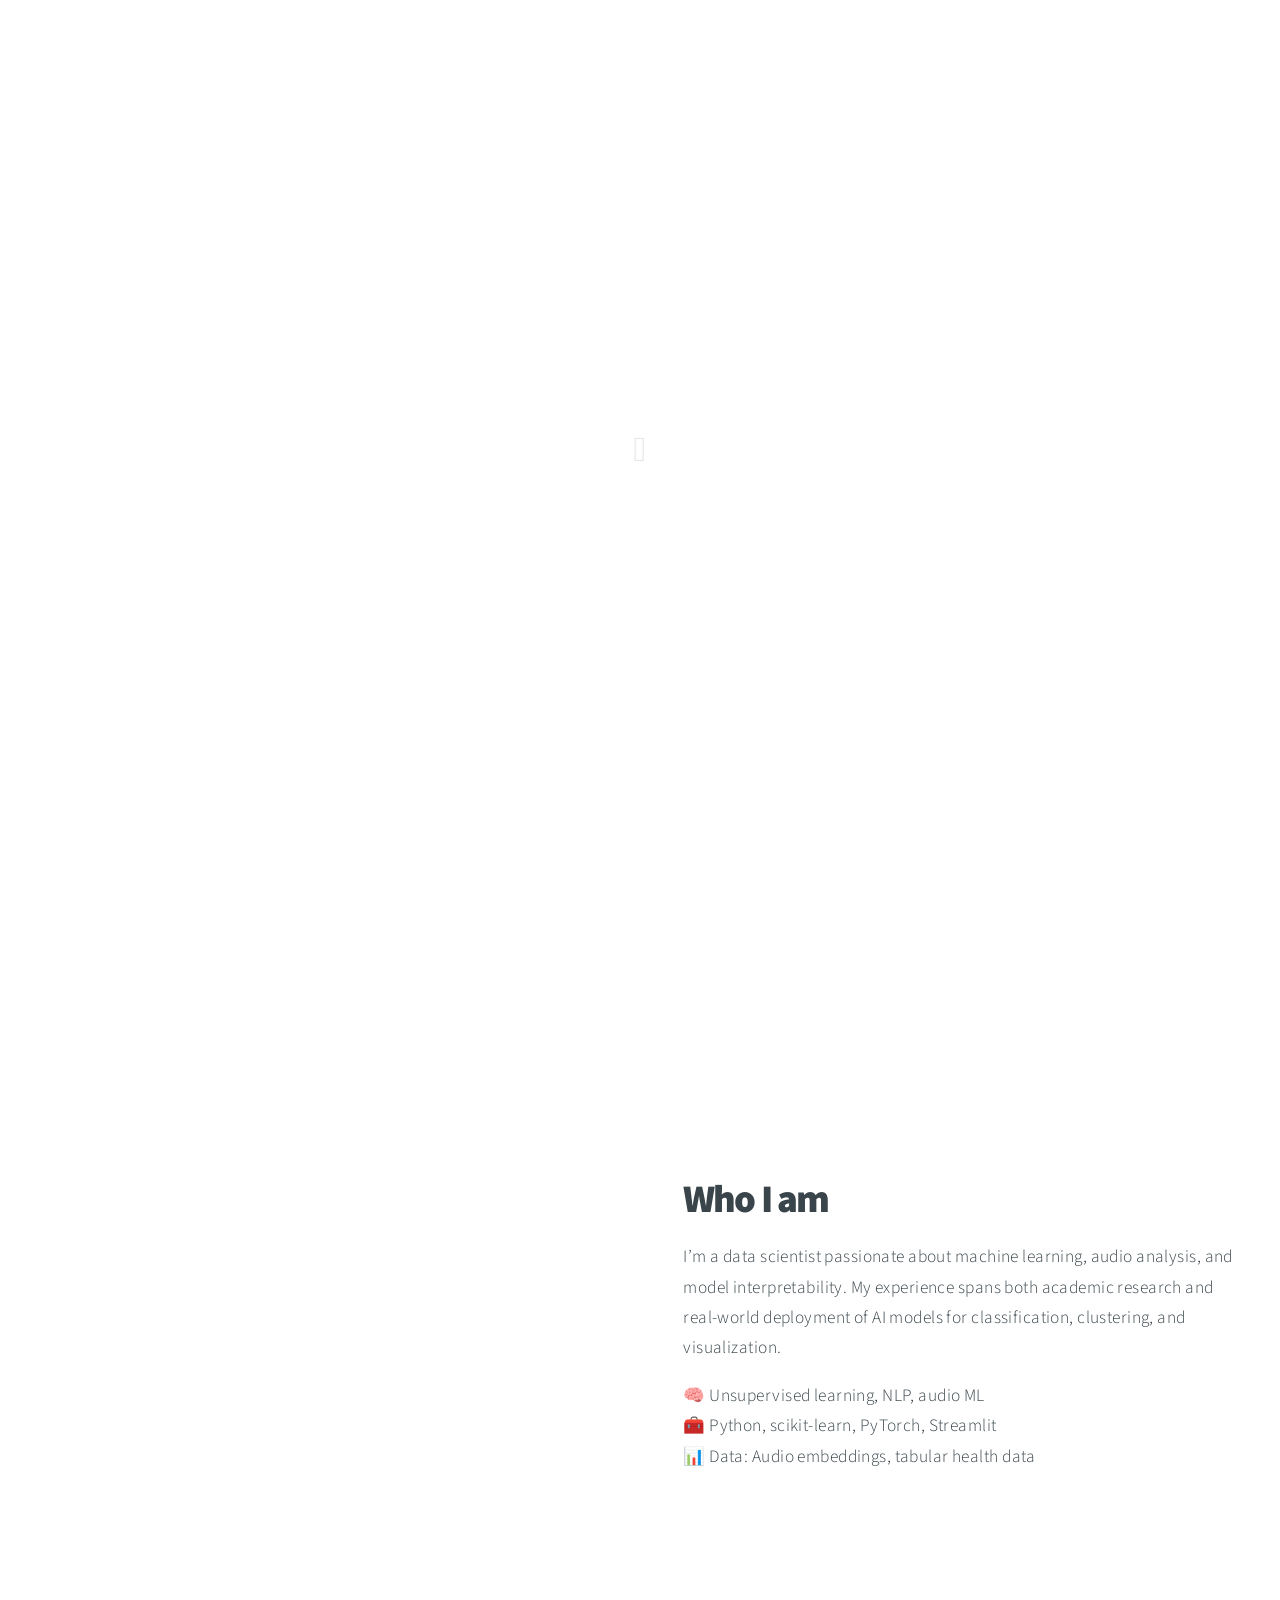
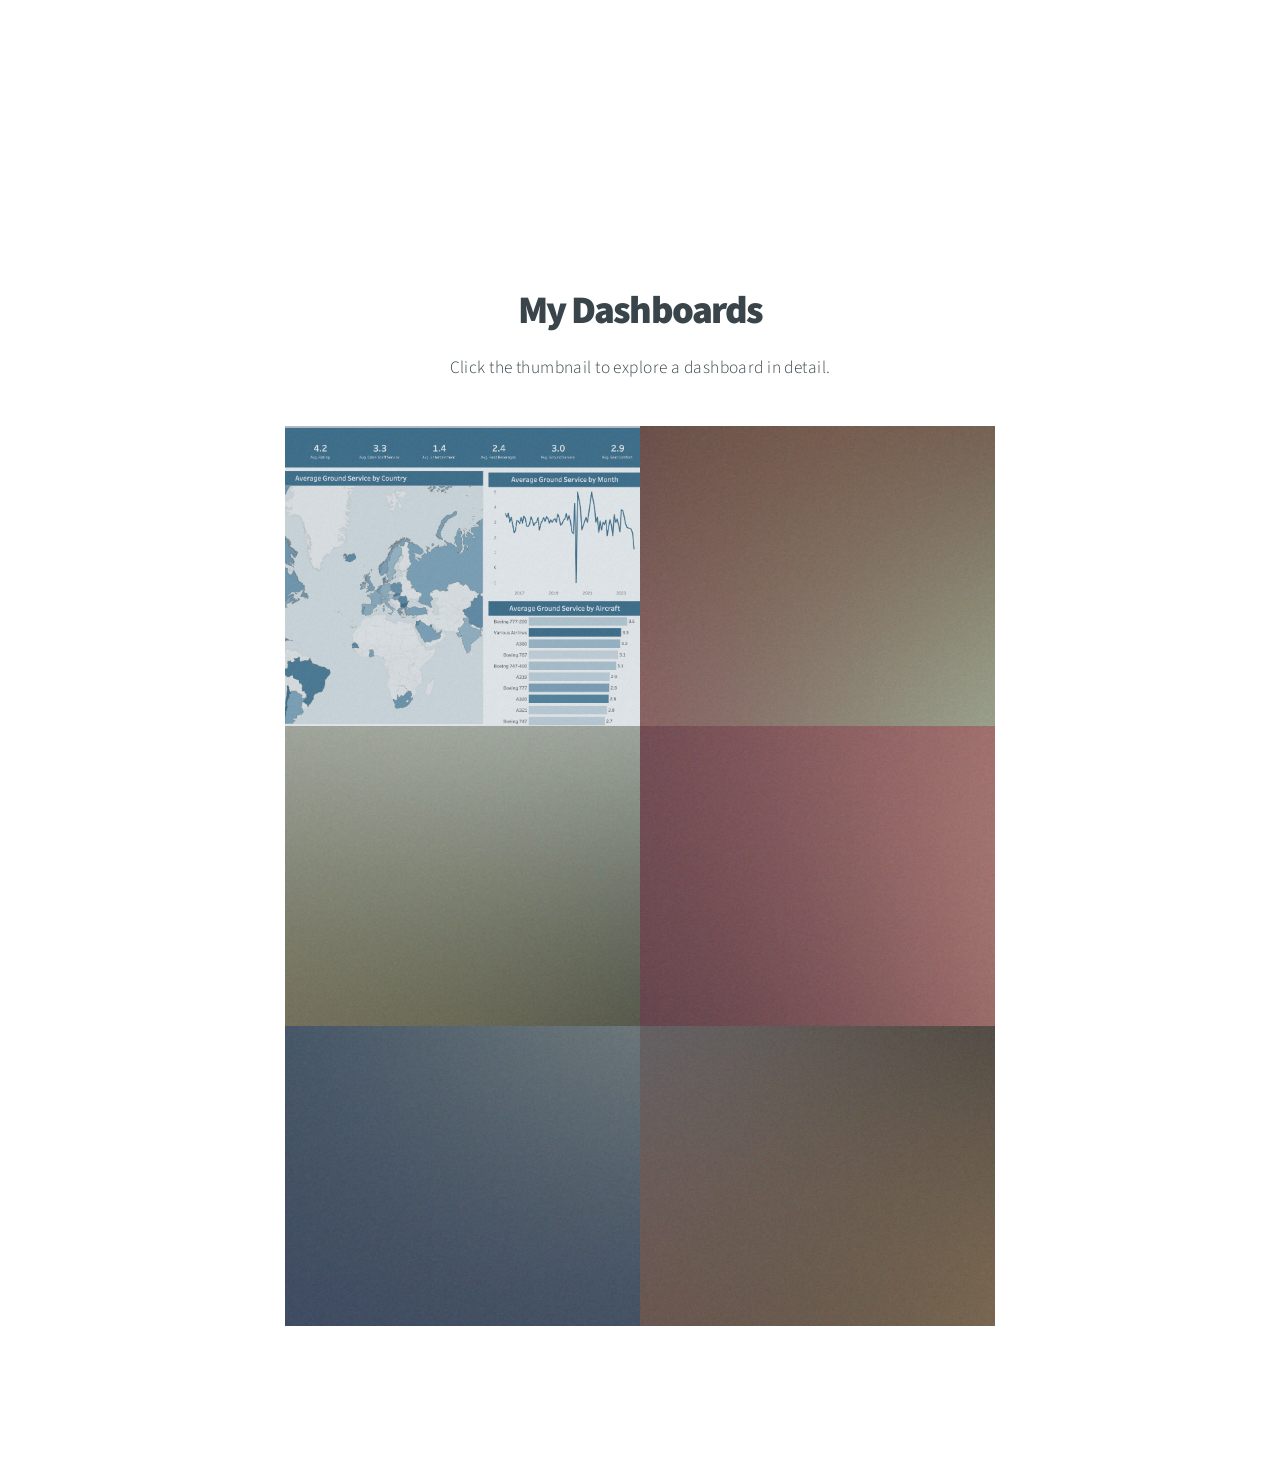
<file: index_bad.html>
<!DOCTYPE HTML>
<html>
<head>
  <title>Anastasia Kurakova Portfolio</title>
  <meta charset="utf-8" />
  <meta name="viewport" content="width=device-width, initial-scale=1" />
  <link rel="stylesheet" href="assets/css/main.css" />
  <script src="https://public.tableau.com/javascripts/api/tableau-2.min.js"></script>
</head>
<body class="is-preload">

  <!-- Header -->
  <header id="header">
    <h1>Portfolio of Anastasia Kurakova</h1>
    <nav>
      <ul>
        <li><a href="#intro">Intro</a></li>
        <li><a href="#two">Who I Am</a></li>
        <li><a href="#work">My Work</a></li>
        <li><a href="#dashboards">My Dashboards</a></li>
        <li><a href="#resume">My Resume</a></li>
        <li><a href="#contact">Contact</a></li>
      </ul>
    </nav>
  </header>

  <!-- Intro -->
  <section id="intro" class="main style1 dark fullscreen">
    <div class="content">
      <header><h2>Hey.</h2></header>
      <p>Welcome to <strong>Big Picture</strong>, a responsive site template designed by <a href="https://html5up.net">HTML5 UP</a>.</p>
    </div>
  </section>

  <!-- Who I Am -->
  <section id="two" class="main style2 right dark fullscreen">
    <div class="content box style2">
      <header><h2>Who I am</h2></header>
      <p>I’m a data scientist passionate about machine learning, audio analysis, and model interpretability. My experience spans both academic research and real-world deployment of AI models for classification, clustering, and visualization.</p>
      <p>🧠 Unsupervised learning, NLP, audio ML<br>🧰 Python, scikit-learn, PyTorch, Streamlit<br>📊 Data: Audio embeddings, tabular health data</p>
    </div>
    <a href="#work" class="button style2 down anchored">Next</a>
  </section>

  <!-- Work Section (untouched) -->
  <!-- [original content remains unchanged] -->

  <!-- Dashboards Section -->
  <section id="dashboards" class="main style3 primary">
    <div class="content box">
      <header>
        <h2>My Dashboards</h2>
        <p>Click the thumbnail to explore a dashboard in detail.</p>
      </header>
      <div class="gallery">
        <!-- ✅ First dashboard with working modal -->
        <article class="from-left">
          <div class="image fit"
               data-modal-trigger
               data-tableau-url="https://public.tableau.com/views/BritishAirwaysReview_17196163462630/Dashboard1"
               data-description="British Airways dashboard with satisfaction, delays, and metrics."
               data-link="https://public.tableau.com/views/BritishAirwaysReview_17196163462630/Dashboard1">
            <img src="images/thumbs/airlines.png" alt="British Airways Dashboard" />
          </div>
        </article>

        <!-- Other dashboards remain unchanged -->
        <article class="from-right">
          <a href="images/fulls/02.jpg" class="image fit"><img src="images/thumbs/02.jpg" title="Airchitecture II" alt="" /></a>
        </article>
        <article class="from-left">
          <a href="images/fulls/03.jpg" class="image fit"><img src="images/thumbs/03.jpg" title="Air Lounge" alt="" /></a>
        </article>
        <article class="from-right">
          <a href="images/fulls/04.jpg" class="image fit"><img src="images/thumbs/04.jpg" title="Carry on" alt="" /></a>
        </article>
        <article class="from-left">
          <a href="images/fulls/05.jpg" class="image fit"><img src="images/thumbs/05.jpg" title="The sparkling shell" alt="" /></a>
        </article>
        <article class="from-right">
          <a href="images/fulls/06.jpg" class="image fit"><img src="images/thumbs/06.jpg" title="Bent IX" alt="" /></a>
        </article>
      </div>
    </div>
  </section>

  <!-- Modal for Tableau -->
  <div id="dashboardModal" class="custom-modal">
    <div class="modal-content">
      <span class="close-button">&times;</span>
      <div id="modal-embed">
        <div id="modal-tableau-container" style="width: 100%; height: 600px;"></div>
      </div>
      <img id="modal-image" style="display: none; max-width: 100%; border-radius: 6px;" />
      <p id="modal-description"></p>
      <a id="modal-link" class="button" href="#" target="_blank">Open in Tableau</a>
    </div>
  </div>

  <!-- Resume, Contact, Footer remain unchanged -->

  <!-- Scripts -->
  <script src="assets/js/jquery.min.js"></script>
  <script src="https://public.tableau.com/javascripts/api/tableau-2.min.js"></script>
  <script>
    document.addEventListener("DOMContentLoaded", function () {
      const triggers = document.querySelectorAll("[data-modal-trigger]");
      const modal = document.getElementById("dashboardModal");
      const embedContainer = document.getElementById("modal-tableau-container");
      const modalImage = document.getElementById("modal-image");
      const modalDescription = document.getElementById("modal-description");
      const modalLink = document.getElementById("modal-link");
      const closeButton = document.querySelector(".close-button");

      let tableauViz = null;

      triggers.forEach(trigger => {
        trigger.addEventListener("click", () => {
          const tableauUrl = trigger.getAttribute("data-tableau-url");
          const imageUrl = trigger.getAttribute("data-image");
          const description = trigger.getAttribute("data-description");
          const link = trigger.getAttribute("data-link");

          embedContainer.innerHTML = "";
          modalImage.style.display = "none";
          modalImage.src = "";

          if (tableauUrl) {
            const options = {
              hideTabs: true,
              hideToolbar: false,
              width: "100%",
              height: "600px"
            };
            tableauViz = new tableau.Viz(embedContainer, tableauUrl, options);
          } else if (imageUrl) {
            modalImage.src = imageUrl;
            modalImage.style.display = "block";
          }

          modalDescription.textContent = description;
          modalLink.href = link;
          modal.style.display = "block";
        });
      });

      closeButton.addEventListener("click", () => {
        modal.style.display = "none";
        embedContainer.innerHTML = "";
        modalImage.src = "";
        modalImage.style.display = "none";
      });

      window.addEventListener("click", (e) => {
        if (e.target === modal) {
          modal.style.display = "none";
          embedContainer.innerHTML = "";
          modalImage.src = "";
          modalImage.style.display = "none";
        }
      });
    });
  </script>

  <style>
    .custom-modal {
      display: none;
      position: fixed;
      z-index: 10010;
      left: 0;
      top: 0;
      width: 100%;
      height: 100%;
      background-color: rgba(0, 0, 0, 0.85);
      overflow: auto;
    }
    .modal-content {
      background: #fff;
      margin: 5% auto;
      padding: 2rem;
      max-width: 1000px;
      border-radius: 8px;
      text-align: center;
      position: relative;
    }
    .close-button {
      position: absolute;
      right: 20px;
      top: 10px;
      font-size: 2rem;
      cursor: pointer;
      color: #333;
    }
  </style>

</body>
</html>
</file>
<file: assets/css/main.css>
@import url("https://fonts.googleapis.com/css?family=Source+Sans+Pro:300,900");
@import url("fontawesome-all.min.css");

/*
	Big Picture by HTML5 UP
	html5up.net | @ajlkn
	Free for personal and commercial use under the CCA 3.0 license (html5up.net/license)
*/

html, body, div, span, applet, object,
iframe, h1, h2, h3, h4, h5, h6, p, blockquote,
pre, a, abbr, acronym, address, big, cite,
code, del, dfn, em, img, ins, kbd, q, s, samp,
small, strike, strong, sub, sup, tt, var, b,
u, i, center, dl, dt, dd, ol, ul, li, fieldset,
form, label, legend, table, caption, tbody,
tfoot, thead, tr, th, td, article, aside,
canvas, details, embed, figure, figcaption,
footer, header, hgroup, menu, nav, output, ruby,
section, summary, time, mark, audio, video {
	margin: 0;
	padding: 0;
	border: 0;
	font-size: 100%;
	font: inherit;
	vertical-align: baseline;}

article, aside, details, figcaption, figure,
footer, header, hgroup, menu, nav, section {
	display: block;}

body {
	line-height: 1;
}

ol, ul {
	list-style: none;
}

blockquote, q {
	quotes: none;
}

	blockquote:before, blockquote:after, q:before, q:after {
		content: '';
		content: none;
	}

table {
	border-collapse: collapse;
	border-spacing: 0;
}

body {
	-webkit-text-size-adjust: none;
}

mark {
	background-color: transparent;
	color: inherit;
}

input::-moz-focus-inner {
	border: 0;
	padding: 0;
}

input, select, textarea {
	-moz-appearance: none;
	-webkit-appearance: none;
	-ms-appearance: none;
	appearance: none;
}

/* Basic */

	@-ms-viewport {
		width: device-width;
	}

	html {
		height: 100%;
	}

	html {
		box-sizing: border-box;
	}

	*, *:before, *:after {
		box-sizing: inherit;
	}

	body {
		background: #ffffff;
		height: 100%;
		min-width: 320px;
	}

		body.is-preload *, body.is-preload *:before, body.is-preload *:after {
			-moz-animation: none !important;
			-webkit-animation: none !important;
			-ms-animation: none !important;
			animation: none !important;
			-moz-transition: none !important;
			-webkit-transition: none !important;
			-ms-transition: none !important;
			transition: none !important;
		}

/* Spinner */

	@-moz-keyframes spinner-rotate {
		0% {
			-moz-transform: scale(1) rotate(0deg);
			-webkit-transform: scale(1) rotate(0deg);
			-ms-transform: scale(1) rotate(0deg);
			transform: scale(1) rotate(0deg);
		}

		100% {
			-moz-transform: scale(1) rotate(360deg);
			-webkit-transform: scale(1) rotate(360deg);
			-ms-transform: scale(1) rotate(360deg);
			transform: scale(1) rotate(360deg);
		}
	}

	@-webkit-keyframes spinner-rotate {
		0% {
			-moz-transform: scale(1) rotate(0deg);
			-webkit-transform: scale(1) rotate(0deg);
			-ms-transform: scale(1) rotate(0deg);
			transform: scale(1) rotate(0deg);
		}

		100% {
			-moz-transform: scale(1) rotate(360deg);
			-webkit-transform: scale(1) rotate(360deg);
			-ms-transform: scale(1) rotate(360deg);
			transform: scale(1) rotate(360deg);
		}
	}

	@-ms-keyframes spinner-rotate {
		0% {
			-moz-transform: scale(1) rotate(0deg);
			-webkit-transform: scale(1) rotate(0deg);
			-ms-transform: scale(1) rotate(0deg);
			transform: scale(1) rotate(0deg);
		}

		100% {
			-moz-transform: scale(1) rotate(360deg);
			-webkit-transform: scale(1) rotate(360deg);
			-ms-transform: scale(1) rotate(360deg);
			transform: scale(1) rotate(360deg);
		}
	}

	@keyframes spinner-rotate {
		0% {
			-moz-transform: scale(1) rotate(0deg);
			-webkit-transform: scale(1) rotate(0deg);
			-ms-transform: scale(1) rotate(0deg);
			transform: scale(1) rotate(0deg);
		}

		100% {
			-moz-transform: scale(1) rotate(360deg);
			-webkit-transform: scale(1) rotate(360deg);
			-ms-transform: scale(1) rotate(360deg);
			transform: scale(1) rotate(360deg);
		}
	}

/* Loader */

	@-moz-keyframes spinner-show {
		0% {
			opacity: 0;
		}

		100% {
			opacity: 1;
		}
	}

	@-webkit-keyframes spinner-show {
		0% {
			opacity: 0;
		}

		100% {
			opacity: 1;
		}
	}

	@-ms-keyframes spinner-show {
		0% {
			opacity: 0;
		}

		100% {
			opacity: 1;
		}
	}

	@keyframes spinner-show {
		0% {
			opacity: 0;
		}

		100% {
			opacity: 1;
		}
	}

	@-moz-keyframes spinner-hide {
		0% {
			-moz-transform: scale(1) rotate(0deg);
			-webkit-transform: scale(1) rotate(0deg);
			-ms-transform: scale(1) rotate(0deg);
			transform: scale(1) rotate(0deg);
			color: #e5e6e7;
			z-index: 100001;
		}

		99% {
			-moz-transform: scale(0.5) rotate(360deg);
			-webkit-transform: scale(0.5) rotate(360deg);
			-ms-transform: scale(0.5) rotate(360deg);
			transform: scale(0.5) rotate(360deg);
			color: #e5e6e7;
			z-index: 100001;
		}

		100% {
			-moz-transform: scale(0.5) rotate(360deg);
			-webkit-transform: scale(0.5) rotate(360deg);
			-ms-transform: scale(0.5) rotate(360deg);
			transform: scale(0.5) rotate(360deg);
			color: #e5e6e7;
			z-index: -1;
		}
	}

	@-webkit-keyframes spinner-hide {
		0% {
			-moz-transform: scale(1) rotate(0deg);
			-webkit-transform: scale(1) rotate(0deg);
			-ms-transform: scale(1) rotate(0deg);
			transform: scale(1) rotate(0deg);
			color: #e5e6e7;
			z-index: 100001;
		}

		99% {
			-moz-transform: scale(0.5) rotate(360deg);
			-webkit-transform: scale(0.5) rotate(360deg);
			-ms-transform: scale(0.5) rotate(360deg);
			transform: scale(0.5) rotate(360deg);
			color: #e5e6e7;
			z-index: 100001;
		}

		100% {
			-moz-transform: scale(0.5) rotate(360deg);
			-webkit-transform: scale(0.5) rotate(360deg);
			-ms-transform: scale(0.5) rotate(360deg);
			transform: scale(0.5) rotate(360deg);
			color: #e5e6e7;
			z-index: -1;
		}
	}

	@-ms-keyframes spinner-hide {
		0% {
			-moz-transform: scale(1) rotate(0deg);
			-webkit-transform: scale(1) rotate(0deg);
			-ms-transform: scale(1) rotate(0deg);
			transform: scale(1) rotate(0deg);
			color: #e5e6e7;
			z-index: 100001;
		}

		99% {
			-moz-transform: scale(0.5) rotate(360deg);
			-webkit-transform: scale(0.5) rotate(360deg);
			-ms-transform: scale(0.5) rotate(360deg);
			transform: scale(0.5) rotate(360deg);
			color: #e5e6e7;
			z-index: 100001;
		}

		100% {
			-moz-transform: scale(0.5) rotate(360deg);
			-webkit-transform: scale(0.5) rotate(360deg);
			-ms-transform: scale(0.5) rotate(360deg);
			transform: scale(0.5) rotate(360deg);
			color: #e5e6e7;
			z-index: -1;
		}
	}

	@keyframes spinner-hide {
		0% {
			-moz-transform: scale(1) rotate(0deg);
			-webkit-transform: scale(1) rotate(0deg);
			-ms-transform: scale(1) rotate(0deg);
			transform: scale(1) rotate(0deg);
			color: #e5e6e7;
			z-index: 100001;
		}

		99% {
			-moz-transform: scale(0.5) rotate(360deg);
			-webkit-transform: scale(0.5) rotate(360deg);
			-ms-transform: scale(0.5) rotate(360deg);
			transform: scale(0.5) rotate(360deg);
			color: #e5e6e7;
			z-index: 100001;
		}

		100% {
			-moz-transform: scale(0.5) rotate(360deg);
			-webkit-transform: scale(0.5) rotate(360deg);
			-ms-transform: scale(0.5) rotate(360deg);
			transform: scale(0.5) rotate(360deg);
			color: #e5e6e7;
			z-index: -1;
		}
	}

	@-moz-keyframes overlay-hide {
		0% {
			opacity: 1;
			z-index: 100000;
		}

		15% {
			opacity: 1;
			z-index: 100000;
		}

		99% {
			opacity: 0;
			z-index: 100000;
		}

		100% {
			opacity: 0;
			z-index: -1;
		}
	}

	@-webkit-keyframes overlay-hide {
		0% {
			opacity: 1;
			z-index: 100000;
		}

		15% {
			opacity: 1;
			z-index: 100000;
		}

		99% {
			opacity: 0;
			z-index: 100000;
		}

		100% {
			opacity: 0;
			z-index: -1;
		}
	}

	@-ms-keyframes overlay-hide {
		0% {
			opacity: 1;
			z-index: 100000;
		}

		15% {
			opacity: 1;
			z-index: 100000;
		}

		99% {
			opacity: 0;
			z-index: 100000;
		}

		100% {
			opacity: 0;
			z-index: -1;
		}
	}

	@keyframes overlay-hide {
		0% {
			opacity: 1;
			z-index: 100000;
		}

		15% {
			opacity: 1;
			z-index: 100000;
		}

		99% {
			opacity: 0;
			z-index: 100000;
		}

		100% {
			opacity: 0;
			z-index: -1;
		}
	}

	body {
		text-decoration: none;
	}

		body:before {
			-moz-animation: spinner-show 1.5s 1 0.25s ease forwards, spinner-hide 0.25s ease-in-out forwards !important;
			-webkit-animation: spinner-show 1.5s 1 0.25s ease forwards, spinner-hide 0.25s ease-in-out forwards !important;
			-ms-animation: spinner-show 1.5s 1 0.25s ease forwards, spinner-hide 0.25s ease-in-out forwards !important;
			animation: spinner-show 1.5s 1 0.25s ease forwards, spinner-hide 0.25s ease-in-out forwards !important;
			-moz-transform-origin: 50% 50%;
			-webkit-transform-origin: 50% 50%;
			-ms-transform-origin: 50% 50%;
			transform-origin: 50% 50%;
			-moz-osx-font-smoothing: grayscale;
			-webkit-font-smoothing: antialiased;
			font-family: FontAwesome;
			font-style: normal;
			font-weight: normal;
			text-transform: none !important;
			color: #e5e6e7;
			content: '\f1ce';
			cursor: default;
			display: block;
			font-size: 2em;
			height: 2em;
			left: 50%;
			line-height: 2em;
			margin: -1em 0 0 -1em;
			opacity: 0;
			position: fixed;
			text-align: center;
			top: 50%;
			width: 2em;
			z-index: -1;
		}

		body:after {
			-moz-animation: overlay-hide 1.5s ease-in forwards !important;
			-webkit-animation: overlay-hide 1.5s ease-in forwards !important;
			-ms-animation: overlay-hide 1.5s ease-in forwards !important;
			animation: overlay-hide 1.5s ease-in forwards !important;
			background: #ffffff;
			content: '';
			display: block;
			height: 100%;
			left: 0;
			opacity: 0;
			position: fixed;
			top: 0;
			width: 100%;
			z-index: -1;
		}

		body.is-preload:before {
			-moz-animation: spinner-show 1.5s 1 0.25s ease forwards, spinner-rotate 0.75s infinite linear !important;
			-webkit-animation: spinner-show 1.5s 1 0.25s ease forwards, spinner-rotate 0.75s infinite linear !important;
			-ms-animation: spinner-show 1.5s 1 0.25s ease forwards, spinner-rotate 0.75s infinite linear !important;
			animation: spinner-show 1.5s 1 0.25s ease forwards, spinner-rotate 0.75s infinite linear !important;
			z-index: 100001;
		}

		body.is-preload:after {
			-moz-animation: none !important;
			-webkit-animation: none !important;
			-ms-animation: none !important;
			animation: none !important;
			opacity: 1;
			z-index: 100000;
		}

	@media (-webkit-min-device-pixel-ratio: 2) {

		body:before {
			line-height: 2.025em;
		}

	}

/* Type */

	body, input, textarea, select {
		font-family: "Source Sans Pro", "sans-serif";
		font-weight: 300;
		font-size: 18pt;
		line-height: 1.75em;
		color: #39454b;
		letter-spacing: 0.025em;
	}

		@media screen and (max-width: 1920px) {

			body, input, textarea, select {
				font-size: 17pt;
			}

		}

		@media screen and (max-width: 1680px) {

			body, input, textarea, select {
				font-size: 15pt;
			}

		}

		@media screen and (max-width: 1280px) {

			body, input, textarea, select {
				font-size: 13pt;
			}

		}

		@media screen and (max-width: 1000px) {

			body, input, textarea, select {
				font-size: 13pt;
			}

		}

		@media screen and (max-width: 736px) {

			body, input, textarea, select {
				font-size: 12pt;
				line-height: 1.5em;
			}

		}

	h1, h2, h3, h4, h5, h6 {
		font-weight: 900;
		color: inherit;
		letter-spacing: -0.0325em;
	}

		h1 a, h2 a, h3 a, h4 a, h5 a, h6 a {
			color: inherit;
			text-decoration: none;
		}

	h2 {
		font-size: 2.25em;
		line-height: 1.25em;
		letter-spacing: -0.05em;
	}

	@media screen and (max-width: 736px) {

		h2 {
			font-size: 1.5em;
		}

	}

	strong, b {
		font-weight: 900;
		color: inherit;
	}

	em, i {
		font-style: italic;
	}

	a {
		-moz-transition: color 0.2s ease-in-out;
		-webkit-transition: color 0.2s ease-in-out;
		-ms-transition: color 0.2s ease-in-out;
		transition: color 0.2s ease-in-out;
		color: #98c593;
	}

	sub {
		position: relative;
		top: 0.5em;
		font-size: 0.8em;
	}

	sup {
		position: relative;
		top: -0.5em;
		font-size: 0.8em;
	}

	hr {
		border: 0;
		border-top: solid 1px #e5e6e7;
	}

	blockquote {
		border-left: solid 0.5em #e5e6e7;
		padding: 1em 0 1em 2em;
		font-style: italic;
	}

	p, ul, ol, dl, table {
		margin-bottom: 1em;
	}

/* Box */

	.box {
		background: #ffffff;
		color: #39454b;
		padding: 2em;
	}

		.box > :last-child {
			margin-bottom: 0;
		}

		.box.style2 {
			padding: 3.5em 2.5em 3.5em 2.5em;
		}

		@media screen and (max-width: 736px) {

			.box {
				padding: 1em;
			}

				.box.style2 {
					padding: 1.5em 1.25em 1.5em 1.25em;
					background-color: rgba(255, 255, 255, 1);
				}

		}

/* Button */

	input[type="button"],
	input[type="submit"],
	input[type="reset"],
	.button,
	button {
		-moz-appearance: none;
		-webkit-appearance: none;
		-ms-appearance: none;
		appearance: none;
		-moz-transition: background-color 0.2s ease-in-out;
		-webkit-transition: background-color 0.2s ease-in-out;
		-ms-transition: background-color 0.2s ease-in-out;
		transition: background-color 0.2s ease-in-out;
		background-color: #98c593;
		border: 0;
		border-radius: 3.5em;
		color: #ffffff;
		cursor: pointer;
		display: inline-block;
		height: 3.5em;
		line-height: 3.5em;
		outline: 0;
		padding: 0 2em 0 2em;
		position: relative;
		text-align: center;
		text-decoration: none;
	}

		input[type="button"].down,
		input[type="submit"].down,
		input[type="reset"].down,
		.button.down,
		button.down {
			width: 5em;
			height: 5em;
			line-height: 4.5em;
			padding: 0;
			background-image: url("images/dark-arrow.svg");
			background-position: center center;
			background-repeat: no-repeat;
			text-indent: -10em;
			overflow: hidden;
		}

			input[type="button"].down.anchored,
			input[type="submit"].down.anchored,
			input[type="reset"].down.anchored,
			.button.down.anchored,
			button.down.anchored {
				bottom: 0;
				border-bottom: 0;
				border-radius: 3em 3em 0 0;
				height: 4.5em;
				margin-left: -2.5em;
			}

		input[type="button"].anchored,
		input[type="submit"].anchored,
		input[type="reset"].anchored,
		.button.anchored,
		button.anchored {
			position: absolute;
			left: 50%;
		}

		input[type="button"]:hover,
		input[type="submit"]:hover,
		input[type="reset"]:hover,
		.button:hover,
		button:hover {
			background-color: #a8cea4;
		}

		input[type="button"]:active,
		input[type="submit"]:active,
		input[type="reset"]:active,
		.button:active,
		button:active {
			background-color: #88bc82;
		}

		input[type="button"].style2,
		input[type="submit"].style2,
		input[type="reset"].style2,
		.button.style2,
		button.style2 {
			background-color: transparent;
			border: solid 2px #e5e6e7;
			color: inherit;
		}

			input[type="button"].style2:hover,
			input[type="submit"].style2:hover,
			input[type="reset"].style2:hover,
			.button.style2:hover,
			button.style2:hover {
				background-color: rgba(229, 230, 231, 0.25);
			}

			input[type="button"].style2:active,
			input[type="submit"].style2:active,
			input[type="reset"].style2:active,
			.button.style2:active,
			button.style2:active {
				background-color: rgba(229, 230, 231, 0.375);
			}

			input[type="button"].style2.down,
			input[type="submit"].style2.down,
			input[type="reset"].style2.down,
			.button.style2.down,
			button.style2.down {
				background-image: url("images/arrow.svg");
			}

/* Form */

	form {
		margin: 0 0 2em 0;
	}

		form > :last-child {
			margin-bottom: 0;
		}

		form > .fields {
			display: -moz-flex;
			display: -webkit-flex;
			display: -ms-flex;
			display: flex;
			-moz-flex-wrap: wrap;
			-webkit-flex-wrap: wrap;
			-ms-flex-wrap: wrap;
			flex-wrap: wrap;
			width: calc(100% + 3em);
			margin: -1.5em 0 2em -1.5em;
		}

			form > .fields > .field {
				-moz-flex-grow: 0;
				-webkit-flex-grow: 0;
				-ms-flex-grow: 0;
				flex-grow: 0;
				-moz-flex-shrink: 0;
				-webkit-flex-shrink: 0;
				-ms-flex-shrink: 0;
				flex-shrink: 0;
				padding: 1.5em 0 0 1.5em;
				width: calc(100% - 1.5em);
			}

				form > .fields > .field.half {
					width: calc(50% - 0.75em);
				}

				form > .fields > .field.third {
					width: calc(100%/3 - 0.5em);
				}

				form > .fields > .field.quarter {
					width: calc(25% - 0.375em);
				}

		@media screen and (max-width: 480px) {

			form > .fields {
				width: calc(100% + 2em);
				margin: -1em 0 2em -1em;
			}

				form > .fields > .field {
					padding: 1em 0 0 1em;
					width: calc(100% - 1em);
				}

					form > .fields > .field.half {
						width: calc(100% - 1em);
					}

					form > .fields > .field.third {
						width: calc(100% - 1em);
					}

					form > .fields > .field.quarter {
						width: calc(100% - 1em);
					}

		}

	label {
		display: block;
	}

	input[type="text"],
	input[type="password"],
	input[type="email"],
	input[type="tel"],
	input[type="search"],
	input[type="url"],
	select,
	textarea {
		-moz-appearance: none;
		-webkit-appearance: none;
		-ms-appearance: none;
		appearance: none;
		-moz-transition: border-color 0.2s ease-in-out, color 0.2s ease-in-out;
		-webkit-transition: border-color 0.2s ease-in-out, color 0.2s ease-in-out;
		-ms-transition: border-color 0.2s ease-in-out, color 0.2s ease-in-out;
		transition: border-color 0.2s ease-in-out, color 0.2s ease-in-out;
		color: #39454b;
		display: block;
		width: 100%;
		padding: 0.65em 0.75em;
		background: none;
		border: solid 2px #e5e6e7;
		color: inherit;
		border-radius: 0.5em;
		outline: none;
	}

		input[type="text"]:focus,
		input[type="password"]:focus,
		input[type="email"]:focus,
		input[type="tel"]:focus,
		input[type="search"]:focus,
		input[type="url"]:focus,
		select:focus,
		textarea:focus {
			border-color: #9ac8e9;
		}

	input[type="text"],
	input[type="password"],
	input[type="email"],
	input[type="tel"],
	input[type="search"],
	input[type="url"],
	select {
		line-height: 1.35em;
	}

	textarea {
		min-height: 8em;
	}

	::-moz-focus-inner {
		border: 0;
	}

	::-webkit-input-placeholder {
		opacity: 0.375;
	}

	:-moz-placeholder {
		opacity: 0.375;
	}

	::-moz-placeholder {
		opacity: 0.375;
	}

	:-ms-input-placeholder {
		opacity: 0.375;
	}

/* Icon */

	.icon {
		text-decoration: none;
		position: relative;
		text-decoration: none;
	}

		.icon:before {
			-moz-osx-font-smoothing: grayscale;
			-webkit-font-smoothing: antialiased;
			display: inline-block;
			font-style: normal;
			font-variant: normal;
			text-rendering: auto;
			line-height: 1;
			text-transform: none !important;
			font-family: 'Font Awesome 5 Free';
			font-weight: 400;
		}

		.icon:before {
			line-height: inherit;
		}

		.icon > .label {
			display: none;
		}

		.icon.solid:before {
			font-weight: 900;
		}

		.icon.brands:before {
			font-family: 'Font Awesome 5 Brands';
		}

/* Image */

	.image {
		position: relative;
		display: inline-block;
	}

		.image:before {
			content: '';
			position: absolute;
			left: 0;
			top: 0;
			width: 100%;
			height: 100%;
			background: url("images/overlay.png");
		}

		.image img {
			display: block;
			width: 100%;
		}

		.image.featured {
			display: block;
			width: 100%;
			margin: 0 0 2em 0;
		}

		/* .image.fit {
			display: block;
			width: 100%;
		} */
		.image.fit img {
		height: 300px; /* Adjust to your preferred size */
		object-fit: cover;
		width: 100%;
		}

		.image.left {
			float: left;
			margin: 0 2em 2em 0;
		}

		.image.centered {
			display: block;
			margin: 0 0 2em 0;
		}

			.image.centered img {
				margin: 0 auto;
				width: auto;
			}

/* List */

	ul.default {
		list-style: disc;
		padding-left: 1em;
	}

		ul.default li {
			padding-left: 0.5em;
		}

	ul.menu {
		cursor: default;
	}

		ul.menu li {
			display: inline-block;
			line-height: 1em;
			border-left: solid 1px #e5e6e7;
			padding: 0 0 0 0.5em;
			margin: 0 0 0 0.5em;
		}

			ul.menu li:first-child {
				border-left: 0;
				padding-left: 0;
				margin-left: 0;
			}

	ol.default {
		list-style: decimal;
		padding-left: 1.25em;
	}

		ol.default li {
			padding-left: 0.25em;
		}

/* Actions */

	ul.actions {
		display: -moz-flex;
		display: -webkit-flex;
		display: -ms-flex;
		display: flex;
		cursor: default;
		list-style: none;
		margin-left: -1em;
		padding-left: 0;
	}

		ul.actions li {
			padding: 0 0 0 1em;
			vertical-align: middle;
		}

		ul.actions.special {
			-moz-justify-content: center;
			-webkit-justify-content: center;
			-ms-justify-content: center;
			justify-content: center;
			width: 100%;
			margin-left: 0;
		}

			ul.actions.special li:first-child {
				padding-left: 0;
			}

		ul.actions.stacked {
			-moz-flex-direction: column;
			-webkit-flex-direction: column;
			-ms-flex-direction: column;
			flex-direction: column;
			margin-left: 0;
		}

			ul.actions.stacked li {
				padding: 1.3em 0 0 0;
			}

				ul.actions.stacked li:first-child {
					padding-top: 0;
				}

		ul.actions.fit {
			width: calc(100% + 1em);
		}

			ul.actions.fit li {
				-moz-flex-grow: 1;
				-webkit-flex-grow: 1;
				-ms-flex-grow: 1;
				flex-grow: 1;
				-moz-flex-shrink: 1;
				-webkit-flex-shrink: 1;
				-ms-flex-shrink: 1;
				flex-shrink: 1;
				width: 100%;
			}

				ul.actions.fit li > * {
					width: 100%;
				}

			ul.actions.fit.stacked {
				width: 100%;
			}

		@media screen and (max-width: 480px) {

			ul.actions:not(.fixed) {
				-moz-flex-direction: column;
				-webkit-flex-direction: column;
				-ms-flex-direction: column;
				flex-direction: column;
				margin-left: 0;
				width: 100% !important;
			}

				ul.actions:not(.fixed) li {
					-moz-flex-grow: 1;
					-webkit-flex-grow: 1;
					-ms-flex-grow: 1;
					flex-grow: 1;
					-moz-flex-shrink: 1;
					-webkit-flex-shrink: 1;
					-ms-flex-shrink: 1;
					flex-shrink: 1;
					padding: 1em 0 0 0;
					text-align: center;
					width: 100%;
				}

					ul.actions:not(.fixed) li > * {
						width: 100%;
					}

					ul.actions:not(.fixed) li:first-child {
						padding-top: 0;
					}

					ul.actions:not(.fixed) li input[type="submit"],
					ul.actions:not(.fixed) li input[type="reset"],
					ul.actions:not(.fixed) li input[type="button"],
					ul.actions:not(.fixed) li button,
					ul.actions:not(.fixed) li .button {
						width: 100%;
					}

						ul.actions:not(.fixed) li input[type="submit"].icon:before,
						ul.actions:not(.fixed) li input[type="reset"].icon:before,
						ul.actions:not(.fixed) li input[type="button"].icon:before,
						ul.actions:not(.fixed) li button.icon:before,
						ul.actions:not(.fixed) li .button.icon:before {
							margin-left: -0.5rem;
						}

		}

/* Icons */

	ul.icons {
		cursor: default;
	}

		ul.icons li {
			display: inline-block;
		}

		ul.icons a {
			display: inline-block;
			width: 2em;
			height: 2em;
			line-height: 2em;
			text-align: center;
			border: 0;
		}

/* Sections/Article */

	header {
		margin-bottom: 1em;
	}

		header p {
			display: block;
			margin: 1em 0 0 0;
			padding: 0 0 0.5em 0;
		}

	footer {
		margin-top: 2em;
	}

/* Table */

	table {
		width: 100%;
	}

		table.default {
			width: 100%;
		}

			table.default tbody tr:nth-child(2n+2) {
				background: rgba(229, 230, 231, 0.5);
			}

			table.default td {
				padding: 0.5em 1em 0.5em 1em;
			}

			table.default th {
				text-align: left;
				font-weight: 900;
				padding: 0.5em 1em 0.5em 1em;
			}

			table.default thead {
				background: #39454b;
				color: #ffffff;
			}

			table.default tfoot {
				background: #e5e6e7;
			}

/* Poptrox */

	.poptrox-popup {
		-moz-box-sizing: content-box;
		-webkit-box-sizing: content-box;
		-ms-box-sizing: content-box;
		box-sizing: content-box;
		background: #fff;
		padding-bottom: 3em;
		box-shadow: 0 0.1em 0.15em 0 rgba(0, 0, 0, 0.15);
	}

		.poptrox-popup .loader {
			position: absolute;
			top: 50%;
			left: 50%;
			margin: -1em 0 0 -1em;
			width: 2em;
			height: 2em;
			display: block;
			font-size: 2em;
		}

			.poptrox-popup .loader:before {
				-moz-animation: spinner-rotate 0.75s infinite linear !important;
				-webkit-animation: spinner-rotate 0.75s infinite linear !important;
				-ms-animation: spinner-rotate 0.75s infinite linear !important;
				animation: spinner-rotate 0.75s infinite linear !important;
				-moz-osx-font-smoothing: grayscale;
				-webkit-font-smoothing: antialiased;
				font-family: FontAwesome;
				font-style: normal;
				font-weight: normal;
				text-transform: none !important;
				color: #e5e6e7;
				content: '\f1ce';
				cursor: default;
				display: block;
				height: 2em;
				left: 0;
				line-height: 2em;
				position: absolute;
				text-align: center;
				top: 0;
				width: 2em;
			}

		.poptrox-popup .caption {
			position: absolute;
			bottom: 0;
			left: 0;
			background: #ffffff;
			width: 100%;
			height: 3em;
			line-height: 2.8em;
			text-align: center;
			cursor: default;
			z-index: 1;
			font-size: 0.9em;
		}

		.poptrox-popup .nav-next,
		.poptrox-popup .nav-previous {
			-moz-transition: opacity 0.2s ease-in-out;
			-webkit-transition: opacity 0.2s ease-in-out;
			-ms-transition: opacity 0.2s ease-in-out;
			transition: opacity 0.2s ease-in-out;
			position: absolute;
			top: 0;
			width: 50%;
			height: 100%;
			opacity: 0;
			cursor: pointer;
			background: rgba(0, 0, 0, 0.01);
			-webkit-tap-highlight-color: rgba(255, 255, 255, 0);
		}

		.poptrox-popup .nav-next:before,
		.poptrox-popup .nav-previous:before {
			content: '';
			position: absolute;
			width: 96px;
			height: 64px;
			background: url("images/poptrox-nav.svg");
			top: calc(50% - 1.5em);
			margin: -32px 0 0 0;
		}

		.poptrox-popup:hover .nav-next,
		.poptrox-popup:hover .nav-previous {
			opacity: 0.5;
		}

		.poptrox-popup:hover .nav-next:hover,
		.poptrox-popup:hover .nav-previous:hover {
			opacity: 1.0;
		}

		.poptrox-popup .nav-previous:before {
			-moz-transform: scaleX(-1);
			-webkit-transform: scaleX(-1);
			-ms-transform: scaleX(-1);
			transform: scaleX(-1);
			-ms-filter: "FlipH";
			filter: FlipH;
		}

		.poptrox-popup .nav-next {
			right: 0;
		}

			.poptrox-popup .nav-next:before {
				right: 0;
			}

		.poptrox-popup .nav-previous {
			left: 0;
		}

			.poptrox-popup .nav-previous:before {
				left: 0;
			}

		.poptrox-popup .closer {
			-moz-transition: opacity 0.2s ease-in-out;
			-webkit-transition: opacity 0.2s ease-in-out;
			-ms-transition: opacity 0.2s ease-in-out;
			transition: opacity 0.2s ease-in-out;
			position: absolute;
			top: 0;
			right: 0;
			width: 64px;
			height: 64px;
			text-indent: -9999px;
			z-index: 2;
			opacity: 0;
			-webkit-tap-highlight-color: rgba(255, 255, 255, 0);
		}

			.poptrox-popup .closer:before {
				content: '';
				display: block;
				position: absolute;
				right: 16px;
				top: 16px;
				width: 40px;
				height: 40px;
				border-radius: 100%;
				box-shadow: inset 0 0 0 2px #fff;
				background: url("images/poptrox-closer.svg") center center;
				color: #ffffff !important;
			}

		.poptrox-popup:hover .closer {
			opacity: 0.5;
		}

			.poptrox-popup:hover .closer:hover {
				opacity: 1.0;
			}

		body.is-touch .poptrox-popup .nav-next,
		body.is-touch .poptrox-popup .nav-previous,
		body.is-touch .poptrox-popup .closer {
			opacity: 1.0 !important;
		}

		@media screen and (max-width: 736px) {

			.poptrox-popup .nav-next:before,
			.poptrox-popup .nav-previous:before {
				width: 48px;
				height: 32px;
				background-size: contain;
				margin: -16px 0 0 0;
			}

			.poptrox-popup .closer:before {
				right: 12px;
				top: 12px;
				width: 20px;
				height: 20px;
				box-shadow: inset 0 0 0 1px #fff;
				background-size: contain;
				opacity: 0.65;
			}

		}

/* Gallery */

	.gallery {
		display: -moz-flex;
		display: -webkit-flex;
		display: -ms-flex;
		display: flex;
		-moz-flex-wrap: wrap;
		-webkit-flex-wrap: wrap;
		-ms-flex-wrap: wrap;
		flex-wrap: wrap;
		width: 45em;
		max-width: 100%;
		margin: 0 auto 2em auto;
	}

		.gallery article {
			-moz-transition: -moz-transform 1s ease, opacity 1s ease;
			-webkit-transition: -webkit-transform 1s ease, opacity 1s ease;
			-ms-transition: -ms-transform 1s ease, opacity 1s ease;
			transition: transform 1s ease, opacity 1s ease;
			-moz-transform: translateX(0);
			-webkit-transform: translateX(0);
			-ms-transform: translateX(0);
			transform: translateX(0);
			width: 50%;
			position: relative;
			opacity: 1.0;
		}

			.gallery article .image {
				margin: 0;
				display: block;
			}

			.gallery article:nth-last-child(1n) {
				-moz-transition-delay: 0.05s;
				-webkit-transition-delay: 0.05s;
				-ms-transition-delay: 0.05s;
				transition-delay: 0.05s;
			}

			.gallery article:nth-last-child(2n) {
				-moz-transition-delay: 0.05s;
				-webkit-transition-delay: 0.05s;
				-ms-transition-delay: 0.05s;
				transition-delay: 0.05s;
			}

			.gallery article:nth-last-child(2n) {
				-moz-transition-delay: 0.1s;
				-webkit-transition-delay: 0.1s;
				-ms-transition-delay: 0.1s;
				transition-delay: 0.1s;
			}

			.gallery article:nth-last-child(3n) {
				-moz-transition-delay: 0.1s;
				-webkit-transition-delay: 0.1s;
				-ms-transition-delay: 0.1s;
				transition-delay: 0.1s;
			}

			.gallery article:nth-last-child(3n) {
				-moz-transition-delay: 0.15s;
				-webkit-transition-delay: 0.15s;
				-ms-transition-delay: 0.15s;
				transition-delay: 0.15s;
			}

			.gallery article:nth-last-child(4n) {
				-moz-transition-delay: 0.15s;
				-webkit-transition-delay: 0.15s;
				-ms-transition-delay: 0.15s;
				transition-delay: 0.15s;
			}

			.gallery article:nth-last-child(4n) {
				-moz-transition-delay: 0.2s;
				-webkit-transition-delay: 0.2s;
				-ms-transition-delay: 0.2s;
				transition-delay: 0.2s;
			}

			.gallery article:nth-last-child(5n) {
				-moz-transition-delay: 0.2s;
				-webkit-transition-delay: 0.2s;
				-ms-transition-delay: 0.2s;
				transition-delay: 0.2s;
			}

			.gallery article:nth-last-child(5n) {
				-moz-transition-delay: 0.25s;
				-webkit-transition-delay: 0.25s;
				-ms-transition-delay: 0.25s;
				transition-delay: 0.25s;
			}

			.gallery article:nth-last-child(6n) {
				-moz-transition-delay: 0.25s;
				-webkit-transition-delay: 0.25s;
				-ms-transition-delay: 0.25s;
				transition-delay: 0.25s;
			}

			.gallery article:nth-last-child(6n) {
				-moz-transition-delay: 0.3s;
				-webkit-transition-delay: 0.3s;
				-ms-transition-delay: 0.3s;
				transition-delay: 0.3s;
			}

			.gallery article:nth-last-child(7n) {
				-moz-transition-delay: 0.3s;
				-webkit-transition-delay: 0.3s;
				-ms-transition-delay: 0.3s;
				transition-delay: 0.3s;
			}

			.gallery article:nth-last-child(7n) {
				-moz-transition-delay: 0.35s;
				-webkit-transition-delay: 0.35s;
				-ms-transition-delay: 0.35s;
				transition-delay: 0.35s;
			}

			.gallery article:nth-last-child(8n) {
				-moz-transition-delay: 0.35s;
				-webkit-transition-delay: 0.35s;
				-ms-transition-delay: 0.35s;
				transition-delay: 0.35s;
			}

			.gallery article:nth-last-child(8n) {
				-moz-transition-delay: 0.4s;
				-webkit-transition-delay: 0.4s;
				-ms-transition-delay: 0.4s;
				transition-delay: 0.4s;
			}

			.gallery article:nth-last-child(9n) {
				-moz-transition-delay: 0.4s;
				-webkit-transition-delay: 0.4s;
				-ms-transition-delay: 0.4s;
				transition-delay: 0.4s;
			}

			.gallery article:nth-last-child(9n) {
				-moz-transition-delay: 0.45s;
				-webkit-transition-delay: 0.45s;
				-ms-transition-delay: 0.45s;
				transition-delay: 0.45s;
			}

			.gallery article:nth-last-child(10n) {
				-moz-transition-delay: 0.45s;
				-webkit-transition-delay: 0.45s;
				-ms-transition-delay: 0.45s;
				transition-delay: 0.45s;
			}

			.gallery article:nth-last-child(10n) {
				-moz-transition-delay: 0.5s;
				-webkit-transition-delay: 0.5s;
				-ms-transition-delay: 0.5s;
				transition-delay: 0.5s;
			}

			.gallery article:nth-last-child(11n) {
				-moz-transition-delay: 0.5s;
				-webkit-transition-delay: 0.5s;
				-ms-transition-delay: 0.5s;
				transition-delay: 0.5s;
			}

			.gallery article:nth-last-child(11n) {
				-moz-transition-delay: 0.55s;
				-webkit-transition-delay: 0.55s;
				-ms-transition-delay: 0.55s;
				transition-delay: 0.55s;
			}

			.gallery article:nth-last-child(12n) {
				-moz-transition-delay: 0.55s;
				-webkit-transition-delay: 0.55s;
				-ms-transition-delay: 0.55s;
				transition-delay: 0.55s;
			}

			.gallery article:nth-last-child(12n) {
				-moz-transition-delay: 0.6s;
				-webkit-transition-delay: 0.6s;
				-ms-transition-delay: 0.6s;
				transition-delay: 0.6s;
			}

			.gallery article:nth-last-child(13n) {
				-moz-transition-delay: 0.6s;
				-webkit-transition-delay: 0.6s;
				-ms-transition-delay: 0.6s;
				transition-delay: 0.6s;
			}

			.gallery article:nth-last-child(13n) {
				-moz-transition-delay: 0.65s;
				-webkit-transition-delay: 0.65s;
				-ms-transition-delay: 0.65s;
				transition-delay: 0.65s;
			}

			.gallery article:nth-last-child(14n) {
				-moz-transition-delay: 0.65s;
				-webkit-transition-delay: 0.65s;
				-ms-transition-delay: 0.65s;
				transition-delay: 0.65s;
			}

			.gallery article:nth-last-child(14n) {
				-moz-transition-delay: 0.7s;
				-webkit-transition-delay: 0.7s;
				-ms-transition-delay: 0.7s;
				transition-delay: 0.7s;
			}

			.gallery article:nth-last-child(15n) {
				-moz-transition-delay: 0.7s;
				-webkit-transition-delay: 0.7s;
				-ms-transition-delay: 0.7s;
				transition-delay: 0.7s;
			}

			.gallery article:nth-last-child(15n) {
				-moz-transition-delay: 0.75s;
				-webkit-transition-delay: 0.75s;
				-ms-transition-delay: 0.75s;
				transition-delay: 0.75s;
			}

			.gallery article:nth-last-child(16n) {
				-moz-transition-delay: 0.75s;
				-webkit-transition-delay: 0.75s;
				-ms-transition-delay: 0.75s;
				transition-delay: 0.75s;
			}

			.gallery article:nth-last-child(16n) {
				-moz-transition-delay: 0.8s;
				-webkit-transition-delay: 0.8s;
				-ms-transition-delay: 0.8s;
				transition-delay: 0.8s;
			}

			.gallery article:nth-last-child(17n) {
				-moz-transition-delay: 0.8s;
				-webkit-transition-delay: 0.8s;
				-ms-transition-delay: 0.8s;
				transition-delay: 0.8s;
			}

			.gallery article:nth-last-child(17n) {
				-moz-transition-delay: 0.85s;
				-webkit-transition-delay: 0.85s;
				-ms-transition-delay: 0.85s;
				transition-delay: 0.85s;
			}

			.gallery article:nth-last-child(18n) {
				-moz-transition-delay: 0.85s;
				-webkit-transition-delay: 0.85s;
				-ms-transition-delay: 0.85s;
				transition-delay: 0.85s;
			}

			.gallery article:nth-last-child(18n) {
				-moz-transition-delay: 0.9s;
				-webkit-transition-delay: 0.9s;
				-ms-transition-delay: 0.9s;
				transition-delay: 0.9s;
			}

			.gallery article:nth-last-child(19n) {
				-moz-transition-delay: 0.9s;
				-webkit-transition-delay: 0.9s;
				-ms-transition-delay: 0.9s;
				transition-delay: 0.9s;
			}

			.gallery article:nth-last-child(19n) {
				-moz-transition-delay: 0.95s;
				-webkit-transition-delay: 0.95s;
				-ms-transition-delay: 0.95s;
				transition-delay: 0.95s;
			}

			.gallery article:nth-last-child(20n) {
				-moz-transition-delay: 0.95s;
				-webkit-transition-delay: 0.95s;
				-ms-transition-delay: 0.95s;
				transition-delay: 0.95s;
			}

			.gallery article:nth-last-child(20n) {
				-moz-transition-delay: 1s;
				-webkit-transition-delay: 1s;
				-ms-transition-delay: 1s;
				transition-delay: 1s;
			}

			.gallery article:nth-last-child(21n) {
				-moz-transition-delay: 1s;
				-webkit-transition-delay: 1s;
				-ms-transition-delay: 1s;
				transition-delay: 1s;
			}

			.gallery article:nth-last-child(21n) {
				-moz-transition-delay: 1.05s;
				-webkit-transition-delay: 1.05s;
				-ms-transition-delay: 1.05s;
				transition-delay: 1.05s;
			}

			.gallery article:nth-last-child(22n) {
				-moz-transition-delay: 1.05s;
				-webkit-transition-delay: 1.05s;
				-ms-transition-delay: 1.05s;
				transition-delay: 1.05s;
			}

			.gallery article:nth-last-child(22n) {
				-moz-transition-delay: 1.1s;
				-webkit-transition-delay: 1.1s;
				-ms-transition-delay: 1.1s;
				transition-delay: 1.1s;
			}

			.gallery article:nth-last-child(23n) {
				-moz-transition-delay: 1.1s;
				-webkit-transition-delay: 1.1s;
				-ms-transition-delay: 1.1s;
				transition-delay: 1.1s;
			}

			.gallery article:nth-last-child(23n) {
				-moz-transition-delay: 1.15s;
				-webkit-transition-delay: 1.15s;
				-ms-transition-delay: 1.15s;
				transition-delay: 1.15s;
			}

			.gallery article:nth-last-child(24n) {
				-moz-transition-delay: 1.15s;
				-webkit-transition-delay: 1.15s;
				-ms-transition-delay: 1.15s;
				transition-delay: 1.15s;
			}

		.gallery.inactive article {
			opacity: 0;
		}

			.gallery.inactive article.from-left {
				-moz-transform: translateX(-14em);
				-webkit-transform: translateX(-14em);
				-ms-transform: translateX(-14em);
				transform: translateX(-14em);
			}

			.gallery.inactive article.from-right {
				-moz-transform: translateX(14em);
				-webkit-transform: translateX(14em);
				-ms-transform: translateX(14em);
				transform: translateX(14em);
			}

			.gallery.inactive article.from-top {
				-moz-transform: translateY(-7em);
				-webkit-transform: translateY(-7em);
				-ms-transform: translateY(-7em);
				transform: translateY(-7em);
			}

			.gallery.inactive article.from-bottom {
				-moz-transform: translateY(7em);
				-webkit-transform: translateY(7em);
				-ms-transform: translateY(7em);
				transform: translateY(7em);
			}

		@media screen and (max-width: 480px) {

			.gallery {
				-moz-flex-wrap: nowrap;
				-webkit-flex-wrap: nowrap;
				-ms-flex-wrap: nowrap;
				flex-wrap: nowrap;
				-moz-flex-direction: column;
				-webkit-flex-direction: column;
				-ms-flex-direction: column;
				flex-direction: column;
			}

				.gallery article {
					width: 100%;
				}

		}

/* Header */

	#header {
		position: fixed;
		z-index: 10000;
		left: 0;
		top: 0;
		width: 100%;
		background: rgba(255, 255, 255, 0.95);
		height: 3em;
		line-height: 3em;
		box-shadow: 0 0 0.15em 0 rgba(0, 0, 0, 0.1);
	}

		#header h1 {
			position: absolute;
			left: 1em;
			top: 0;
			height: 3em;
			line-height: 3em;
			cursor: default;
		}

			#header h1 a {
				font-size: 1.25em;
			}

		#header nav {
			position: absolute;
			right: 0.5em;
			top: 0;
			height: 3em;
			line-height: 3em;
		}

			#header nav ul {
				margin: 0;
			}

				#header nav ul li {
					display: inline-block;
					margin-left: 0.5em;
					font-size: 0.9em;
				}

					#header nav ul li a {
						display: block;
						color: inherit;
						text-decoration: none;
						height: 3em;
						line-height: 3em;
						padding: 0 0.5em 0 0.5em;
						outline: 0;
					}

		@media screen and (max-width: 736px) {

			#header {
				height: 2.5em;
				line-height: 2.5em;
			}

				#header h1 {
					text-align: center;
					position: relative;
					left: 0;
					top: 0;
					height: 2.5em;
					line-height: 2.5em;
				}

					#header h1 a {
						font-size: 1em;
					}

				#header nav {
					display: none;
				}

		}

	body {
		padding-top: 3em;
	}

		@media screen and (max-width: 736px) {

			body {
				padding-top: 2.5em;
			}

		}

/* Main */

	.main {
		display: -moz-flex;
		display: -webkit-flex;
		display: -ms-flex;
		display: flex;
		position: relative;
		margin: 0;
		overflow-x: hidden;
	}

		.main > .content {
			width: 45em;
			max-width: calc(100% - 4em);
			margin: 0 auto;
		}

			.main > .content > :last-child {
				margin-bottom: 0;
			}

		.main.fullscreen {
			min-height: 100%;
		}

		.main.style1 {
			-moz-align-items: center;
			-webkit-align-items: center;
			-ms-align-items: center;
			align-items: center;
			-moz-justify-content: center;
			-webkit-justify-content: center;
			-ms-justify-content: center;
			justify-content: center;
			text-align: center;
			padding: 3em 0 3em 0;
		}

			.main.style1 h2 {
				font-size: 4.25em;
				line-height: 1em;
			}

			.main.style1 > .content {
				-moz-transition: opacity 1s ease;
				-webkit-transition: opacity 1s ease;
				-ms-transition: opacity 1s ease;
				transition: opacity 1s ease;
				-moz-transform: translateZ(0);
				-webkit-transform: translateZ(0);
				-ms-transform: translateZ(0);
				transform: translateZ(0);
				opacity: 1.0;
				margin: 0;
			}

			.main.style1.inactive > .content {
				opacity: 0;
			}

		.main.style2 {
			-moz-align-items: center;
			-webkit-align-items: center;
			-ms-align-items: center;
			align-items: center;
			-moz-justify-content: center;
			-webkit-justify-content: center;
			-ms-justify-content: center;
			justify-content: center;
			padding: 3em 0 3em 0;
			overflow: hidden;
		}

			.main.style2 > .content {
				-moz-transition: -moz-transform 1s ease;
				-webkit-transition: -webkit-transform 1s ease;
				-ms-transition: -ms-transform 1s ease;
				transition: transform 1s ease;
				-moz-transform: translateZ(0);
				-webkit-transform: translateZ(0);
				-ms-transform: translateZ(0);
				transform: translateZ(0);
				position: relative;
				width: 35%;
				margin: 0;
			}

			.main.style2.left {
				-moz-justify-content: -moz-flex-start;
				-webkit-justify-content: -webkit-flex-start;
				-ms-justify-content: -ms-flex-start;
				justify-content: flex-start;
			}

			.main.style2.right {
				-moz-justify-content: -moz-flex-end;
				-webkit-justify-content: -webkit-flex-end;
				-ms-justify-content: -ms-flex-end;
				justify-content: flex-end;
			}

			.main.style2.inactive.left > .content {
				-moz-transform: translateX(-100%);
				-webkit-transform: translateX(-100%);
				-ms-transform: translateX(-100%);
				transform: translateX(-100%);
			}

			.main.style2.inactive.right > .content {
				-moz-transform: translateX(100%);
				-webkit-transform: translateX(100%);
				-ms-transform: translateX(100%);
				transform: translateX(100%);
			}

		.main.style3 {
			text-align: center;
			padding: 6em 0 6em 0;
		}

			.main.style3 .content > header {
				margin-bottom: 2em;
			}

			.main.style3.primary {
				background: #ffffff;
			}

			.main.style3.secondary {
				background: #f5f6f7;
			}

		.main.dark {
			color: #ffffff;
		}

			.main.dark a {
				color: inherit;
			}

			.main.dark .button.style2 {
				border-color: #ffffff;
			}

				.main.dark .button.style2:hover {
					background-color: rgba(255, 255, 255, 0.125);
				}

				.main.dark .button.style2:active {
					background-color: rgba(255, 255, 255, 0.25);
				}

				.main.dark .button.style2.down {
					background-image: url("images/dark-arrow.svg");
				}

		body.is-touch .main {
			background-attachment: scroll !important;
		}

		@media screen and (max-width: 1920px) {

			.main.style2 .content {
				width: 40%;
			}

		}

		@media screen and (max-width: 1280px) {

			.main.style2 .content {
				width: 50%;
			}

		}

		@media screen and (max-width: 1000px) {

			.main.style2 .content {
				width: 60%;
			}

		}

		@media screen and (max-width: 736px) {

			.main > .content br {
				display: none;
			}

			.main.fullscreen {
				height: auto !important;
			}

			.main.style1 {
				padding: 4em 15px 4em 15px;
			}

				.main.style1 h2 {
					font-size: 3em;
				}

			.main.style2 {
				padding: 6em 15px 6em 15px;
			}

				.main.style2:before, .main.style2:after {
					display: none !important;
				}

				.main.style2 .button.anchored {
					display: none;
				}

				.main.style2 .content {
					width: 100%;
					max-width: 100%;
					text-align: center;
					-moz-transform: none;
					-webkit-transform: none;
					-ms-transform: none;
					transform: none;
				}

			.main.style3 {
				text-align: center;
				padding: 3em 10px 3em 10px;
			}

		}

		@media screen and (max-width: 480px) {

			.main > .content {
				max-width: calc(100% - 1.5em);
			}

		}

/* Footer */

	#footer {
		display: -moz-flex;
		display: -webkit-flex;
		display: -ms-flex;
		display: flex;
		-moz-align-items: center;
		-webkit-align-items: center;
		-ms-align-items: center;
		align-items: center;
		-moz-justify-content: space-between;
		-webkit-justify-content: space-between;
		-ms-justify-content: space-between;
		justify-content: space-between;
		position: relative;
		margin: 0;
		line-height: 1em;
		padding: 1.5em;
		background: #39454b;
		color: rgba(185, 186, 187, 0.5);
		overflow: hidden;
	}

		#footer > * {
			margin-bottom: 0;
		}

		#footer a {
			color: inherit;
		}

			#footer a:hover {
				color: #b9babb;
			}

		#footer ul.menu {
			margin: 0;
		}

			#footer ul.menu li {
				border-left-color: rgba(185, 186, 187, 0.2);
				font-size: 0.9em;
			}

		@media screen and (max-width: 1000px) {

			#footer {
				-moz-flex-direction: column;
				-webkit-flex-direction: column;
				-ms-flex-direction: column;
				flex-direction: column;
				-moz-justify-content: center;
				-webkit-justify-content: center;
				-ms-justify-content: center;
				justify-content: center;
				line-height: 1.5em;
				text-align: center;
				padding: 2em 1em 2em 1em;
			}

				#footer > * {
					margin: 0 0 1em 0;
				}

		}

		@media screen and (max-width: 736px) {

			#footer ul.menu li {
				border-left: none;
				display: block;
				line-height: inherit;
				margin: 0.25em 0 0 0;
				padding: 0.25em 0 0 0;
			}

				#footer ul.menu li:first-child {
					margin-top: 0;
					padding-top: 0;
				}

		}

/* Intro */

	#intro {
		background: url("images/overlay.png"), url("../../images/sunset.jpg");
		background-size: 256px 256px, cover;
		background-attachment: fixed, fixed;
		background-position: top left, bottom center;
		background-repeat: repeat, no-repeat;
	}

/* One */

	#one {
		background: url("images/overlay.png"), url("../../images/one.jpg");
		background-size: 256px 256px, cover;
		background-attachment: fixed, fixed;
		background-position: top left, center center;
	}

/* Two */

	#two {
		background: url("images/overlay.png"), url("../../images/pelicans.jpg");
		background-size: 256px 256px, cover;
		background-attachment: fixed, fixed;
		background-position: top left, center center;
	}

/* My Work */

	#work {
		background: url("images/overlay.png"), url("../../images/truck.jpg");
		background-size: 256px 256px, cover;
		background-attachment: fixed, fixed;
		background-position: top left, center center;
	}

/* My Dashboards */

	#dashboards {
		background: url("images/overlay.png"), url("../../images/ocean.jpg");
		background-size: 256px 256px, cover;
		background-attachment: fixed, fixed;
		background-position: top left, center center;
	}

/* Resume */

	#resume {
		background: url("images/overlay.png"), url("../../images/tower.jpg");
		background-size: 256px 256px, cover;
		background-attachment: fixed, fixed;
		background-position: top left, center center;
	}

/* Contact */

	#contact {
		overflow: hidden;
		padding-bottom: 0;
	}

		#contact .box {
			-moz-transition: -moz-transform 1s ease;
			-webkit-transition: -webkit-transform 1s ease;
			-ms-transition: -ms-transform 1s ease;
			transition: transform 1s ease;
			-moz-transform: translateY(0);
			-webkit-transform: translateY(0);
			-ms-transform: translateY(0);
			transform: translateY(0);
			position: relative;
		}

		#contact.inactive .box {
			-moz-transform: translateY(100%);
			-webkit-transform: translateY(100%);
			-ms-transform: translateY(100%);
			transform: translateY(100%);
		}

		@media screen and (max-width: 736px) {

			#contact .box {
				padding: 1.5em 1.5em 2em 1.5em;
			}

		}

		@media screen and (max-width: 480px) {

			#contact .box {
				padding: 1em 1em 2em 1em;
			}

		}
.custom-modal {
  display: none;
  position: fixed;
  z-index: 10010;
  left: 0;
  top: 0;
  width: 100%;
  height: 100%;
  overflow: auto;
  background-color: rgba(0, 0, 0, 0.85);
}

.modal-content {
  background: #fff;
  margin: 5% auto;
  padding: 2rem;
  max-width: 800px;
  border-radius: 8px;
  text-align: center;
}

.modal-content img {
  max-width: 100%;
  border-radius: 6px;
}

.close-button {
  float: right;
  font-size: 2rem;
  cursor: pointer;
}

/* Keep project-preview controls independent from the template's green buttons. */
#dashboardModal .close-button {
  align-items: center;
  background: #243b53;
  border: 0;
  border-radius: 50%;
  color: #ffffff;
  display: inline-flex;
  float: right;
  font-size: 1.7rem;
  height: 2.35rem;
  justify-content: center;
  line-height: 1;
  padding: 0;
  width: 2.35rem;
}

#dashboardModal .close-button:hover {
  background: #102a43;
}

#dashboardModal #modal-link.button,
#dashboardModal #modal-code-link.button {
  background: #176b87 !important;
  border: 0;
  box-shadow: none;
  color: #ffffff !important;
  margin-top: 0.75rem;
}

#dashboardModal #modal-link.button:hover,
#dashboardModal #modal-code-link.button:hover {
  background: #0f5470 !important;
}
#modal-embed {
  max-width: 1000px;
  margin: auto;
  overflow: hidden;
}


[data-modal-trigger] {
  cursor: pointer;
  transition: transform 0.2s ease;
}

[data-modal-trigger]:hover {
  transform: scale(1.02);
}

.gallery .image-header {
  position: absolute;
  top: 0;
  left: 0;
  width: 100%;
  background: rgba(255, 255, 255, 0.95);
  color: #333;
  padding: 0.5em 1em;
  font-size: 1em;
  font-weight: bold;
  text-align: center;
  border-top-left-radius: 6px;
  border-top-right-radius: 6px;
  box-sizing: border-box;
  z-index: 2;
}
</file>
